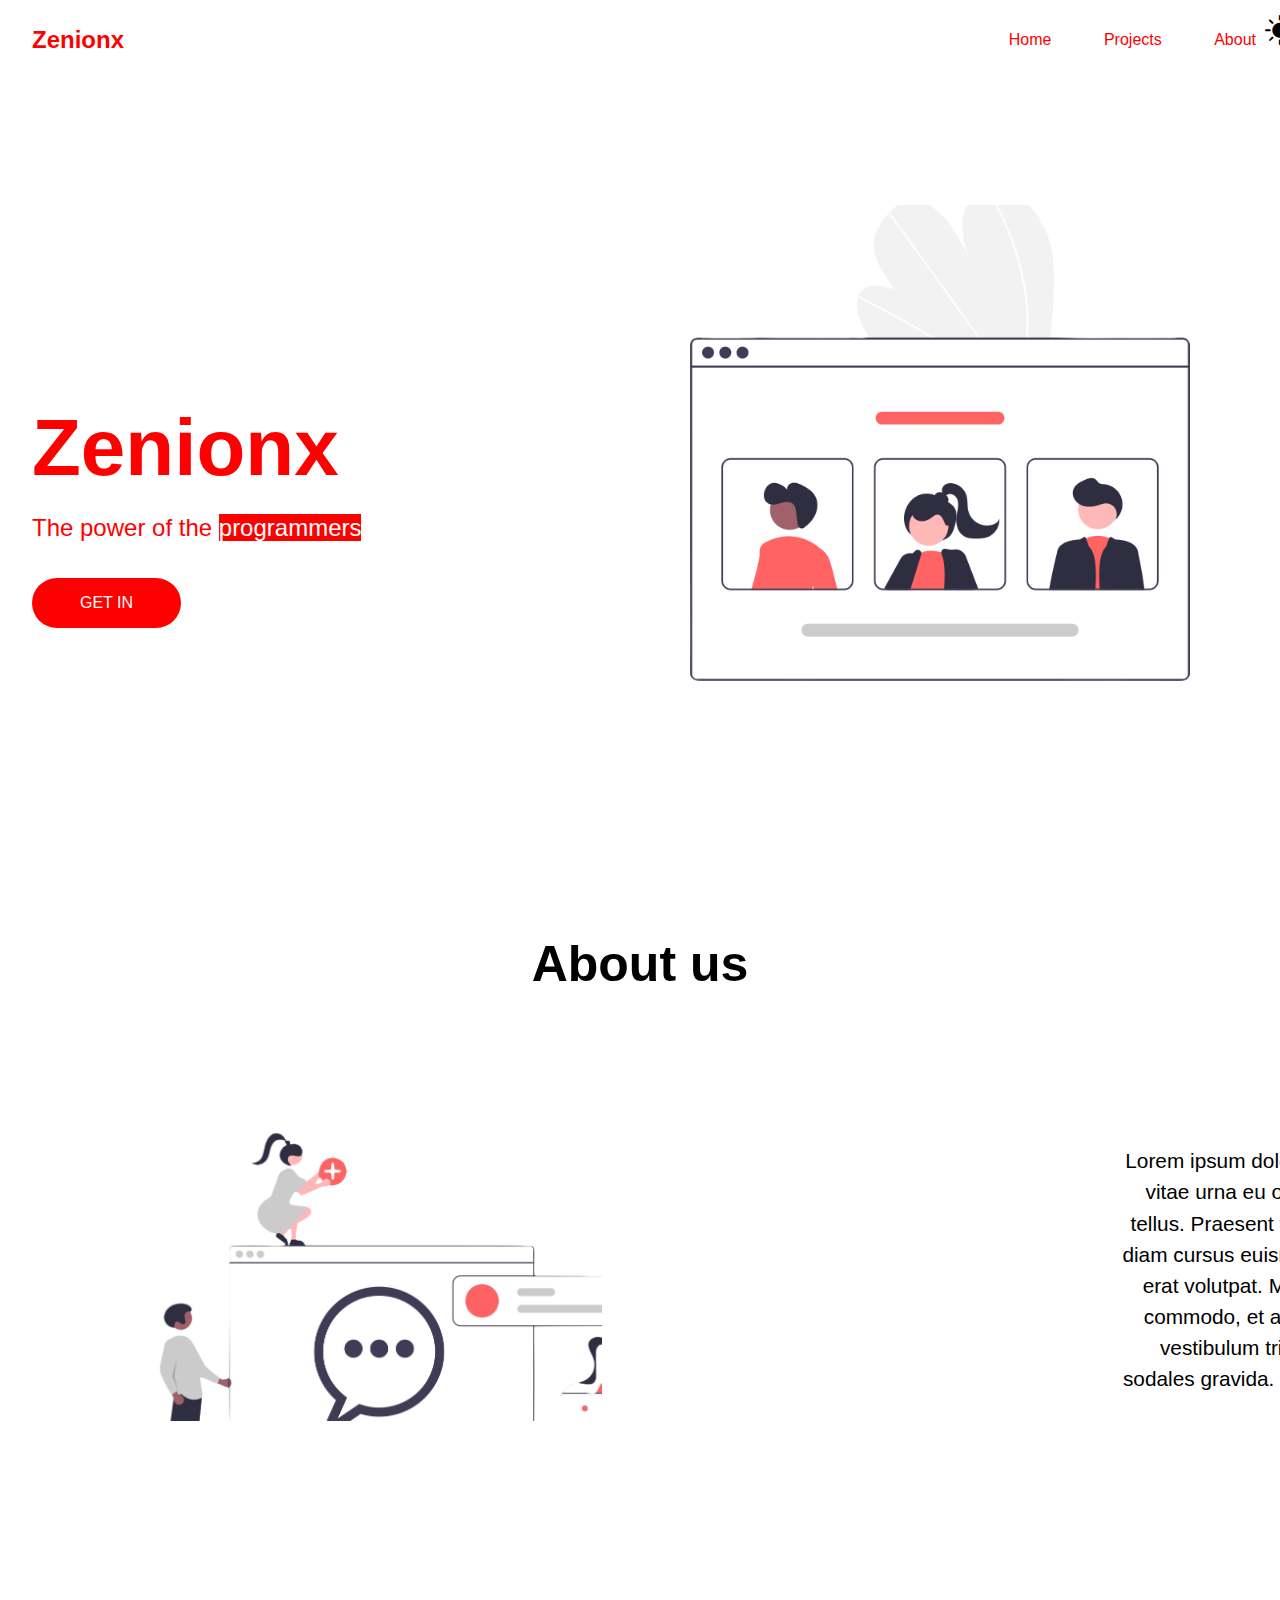
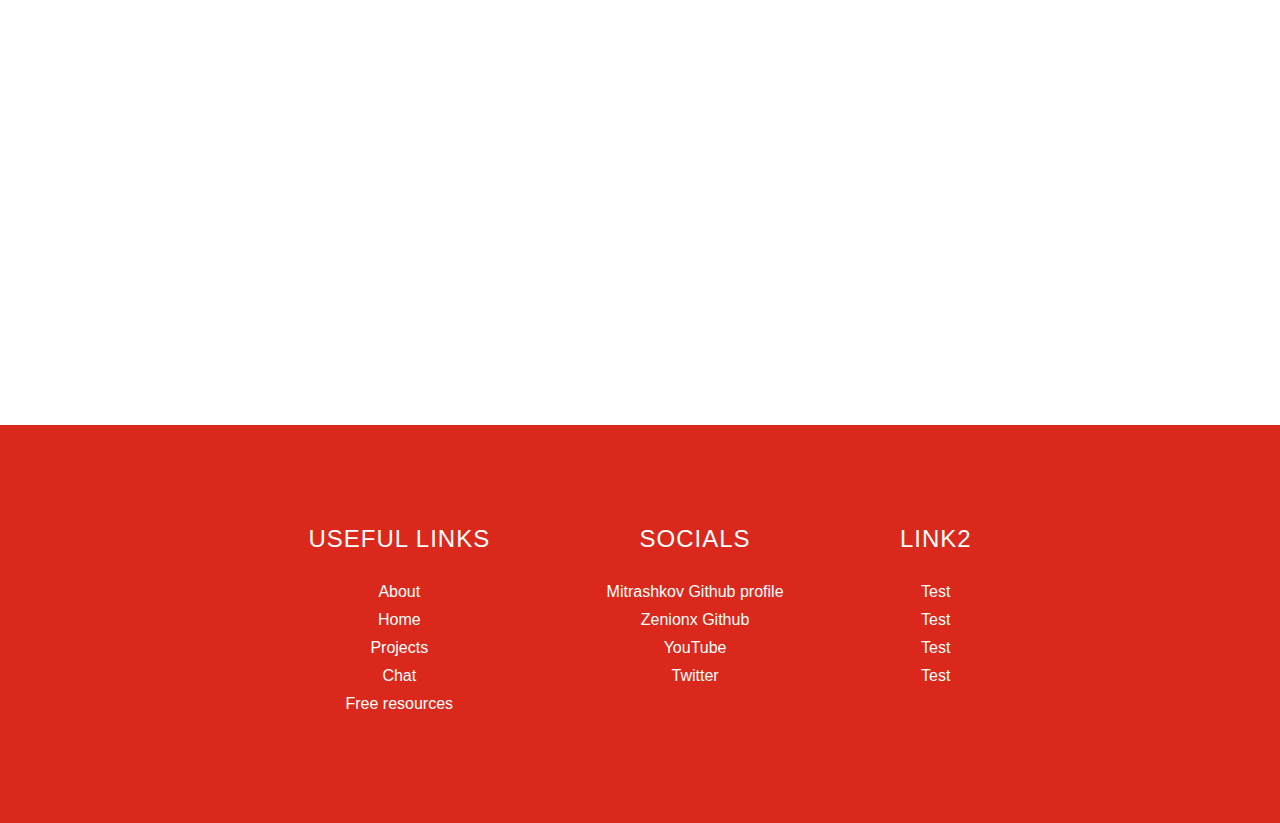
<file: index.html>
<!DOCTYPE html>
<html lang="en">
  <head>
    <meta charset="UTF-8" />
    <meta name="viewport" content="width=device-width, initial-scale=1.0" />
    <meta http-equiv="X-UA-Compatible" content="IE=edge">
    <title>Zenionx</title>
    <link rel="stylesheet" href="style.css" />
    <script src="script.js" defer></script>
    <link rel="stylesheet" href="https://cdn.jsdelivr.net/npm/bootstrap-icons@1.3.0/font/bootstrap-icons.css" />
  </head>
  <body>
    <nav>
      <div class="logo">Zenionx</div>
      <div class="nav-items">
        <a href="/">Home</a> <a href="/">Projects</a> <a href="./about.html">About</a> <i class="bi bi-brightness-high-fill" id="toggleDark"></i>
      </div>
    </nav>
    <section class="hero">
      <div class="hero-container">
        <div class="column-left">
          <h1>Zenionx</h1>
          <p>
            The power of the <mark class="programmers">programmers</mark>
          </p>
          <button>GET IN</button>
        </div>
        <div class="column-right">
          <img
            src="./logo.png"
            alt="illustration
        "
            class="hero-image"
          />
        </div>
      </div>
      <div class="about">
        <h1 class="aboutus">About us</h1>
        <div class="column-left2">
            <img src="./chat.png" alt="chatsystem" class="chatlogo">
        </div>
        <div class="column-right2">
          <p class="abouttext">
            Lorem ipsum dolor sit amet, consectetur adipiscing elit. In vitae urna eu odio euismod volutpat.
            Donec quis sem tellus. Praesent tempus laoreet vehicula. Cras et felis eu diam cursus euismod.
            Aenean ac convallis quam. Aliquam erat volutpat. Maecenas tincidunt felis sit amet mauris commodo, et auctor lacus ornare.
            Phasellus interdum vestibulum tristique. Nunc aliquet tellus eget ligula sodales gravida. Praesent feugiat leo et tincidunt placerat.
          </p>
        </div>
      </div>
      <div class="footer">
        <div class="footer1">
            <h2>USEFUL LINKS</h2>
            <a href="./about.html">About</a>
            <a href="./index.html">Home</a>
            <a href="">Projects</a>
            <a href="">Chat</a>
            <a href="">Free resources</a>
        </div>
        <div class="footer2">
            <h2>SOCIALS</h2>
            <a href="https://github.com/mitrashkov">Mitrashkov Github profile</a>
            <a href="https://github.com/mitrashkov/Zenionx">Zenionx Github</a>
            <a href="">YouTube</a>
            <a href="">Twitter</a>
        </div>
        <div class="footer3">
            <h2>LINK2</h2>
            <a href="">Test</a>
            <a href="">Test</a>
            <a href="">Test</a>
            <a href="">Test</a>
        </div>
      </div>
    </section>
  </body>
</html>
</file>
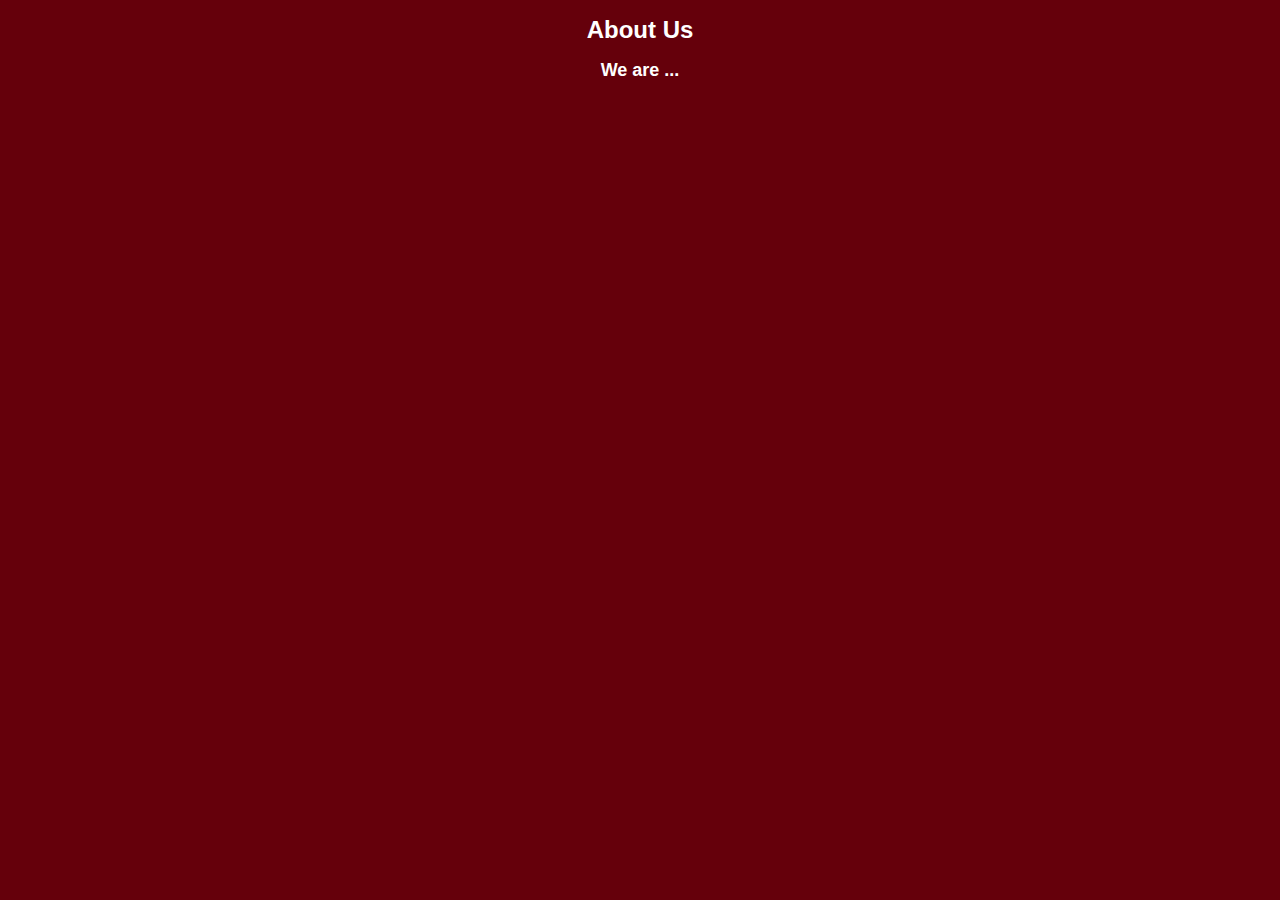
<file: about.html>
<!DOCTYPE html>
<html lang="en">
<head>
    <link rel="stylesheet" href="./about.css">
    <meta charset="UTF-8" />
    <meta name="viewport" content="width=device-width, initial-scale=1.0" />
    <title>About</title>
</head>
<body>
    <div id="grad">
        <p> <font size = "5"> <b> About Us </b> </font> </p>
        <p> <font size = "4"> <b>We are ...</b></font> </p>
      </div>
      <div id="grad">
      </div>
</body>
</html>
</file>
<file: style.css>
* {
    box-sizing: border-box; 
    margin: 0;
    padding: 0;
    font-family: 'Trebuchet MS', 'Lucida Sans Unicode', 'Lucida Grande', 'Lucida Sans', Arial, sans-serif;
}

nav {
    height: 80px;
    background-color: white;
    display: flex;
    justify-content: space-between;
    align-items: center;
    padding: 0rem calc((100vw - 1300px) / 2);
}

.logo {
    color: red;
    font-size: 1.5rem;
    font-weight: bold;
    padding: 0 2rem;
    font-style: inherit;
  }

  nav a {
    text-decoration: none;
    color: red;
    padding: 0 1.5rem;
  }
  
  nav a:hover {
    color: black;
  }
  
  .hero {
    background: white;
  }
  
  .hero-container {
    display: grid;
    grid-template-columns: 1fr 1fr;
    height: 95vh;
    padding: 3rem calc((100vw - 1300px) / 2);
  }
  
  .column-left {
    display: flex;
    flex-direction: column;
    justify-content: center;
    align-items: flex-start;
    color: red;
    padding: 0rem 2rem;
  }
  
  .column-left h1 {
    margin-bottom: 1rem;
    font-size: 5rem;
  }
  
  .column-left p {
    margin-bottom: 2rem;
    font-size: 1.5rem;
    line-height: 1.5;
  }
  
  button {
    padding: 1rem 3rem;
    font-size: 1rem;
    border: none;
    color: white;
    background: red;
    cursor: pointer;
    border-radius: 50px;
  }
  
  button:hover {
    background: #F28500;
    color: #E9E3E6;
  }
  
  .column-right {
    display: flex;
    justify-content: center;
    align-items: center;
    padding: 0rem 2rem;
  }

  .column-right2 {
    display: flex;
    justify-content: center;
    align-items: center;
    padding: 0rem 2rem;
  }
  
  .hero-image {
    width: 150%;
    height: 80%;
    object-position: bottom 80px right 20px;
  }
  
  @media screen and (max-width: 768px) {
    .hero-container {
      grid-template-columns: 1fr;
    }
}
  
i{
    font-size: 30px;
    cursor: pointer;
    position: absolute;
    transform: translate(-50%, -50%);
}

body{
    margin: 0%;
    padding: 0%;
    font-family: "Arial", Helvetica, sans-serif;
}

/* width */
::-webkit-scrollbar {
    width: 20px;
  }
  
  /* Track */
  ::-webkit-scrollbar-track {
    box-shadow: inset 0 0 5px grey;
    border-radius: 10px;
  }
  
  /* Handle */
  ::-webkit-scrollbar-thumb {
    background: red;
    border-radius: 10px;
  }
  
.programmers {
    background-color: red;
    color: white;
}

body {
    background: white;
    color: #000;
}

.aboutus {
    text-align: center;
    font-size: 50px;
}

.chatlogo {
    width: 47%;
    height: 40%;
    object-position: top 100px left 100px;
}

.footer{
    margin-top: 350px;
    width: 100%;
    padding: 100px 15%;
    background: #DA291C;
    color: white;
    display: flex;
    text-align: center;
}

.footer1 {
    flex-grow: 1;
}

.footer3 {
    flex-grow: 1;
}

.footer div h2 {
    font-weight: 300;
    margin-bottom: 30px;
    letter-spacing: 1px;
}

.footer1 a{
    display: block;
    text-decoration: none;
    color: white;
    margin-bottom: 10px;
}
.footer2 a{
    display: block;
    text-decoration: none;
    color: white;
    margin-bottom: 10px;
}
.footer3 a{
    display: block;
    text-decoration: none;
    color: white;
    margin-bottom: 10px;
}

.column-right2 {
  margin-bottom: 2rem;
  font-size: 1.3rem;
  line-height: 1.5;
  justify-content: center;
  max-width: 600px;
  position: relative;
  left: 1090px;
  bottom: 280px;
  text-align: center;
}
</file>
<file: about.css>
body {
    height: 70px;
    background-color: #65000B;
}

#grad {
    font-family: Verdana, Geneva, Tahoma, sans-serif;
    flex-direction: column;
    justify-content: center;
    align-items: flex-start;
    padding: 0rem 10rem;
    text-align: center;
    color: white;
}
</file>
